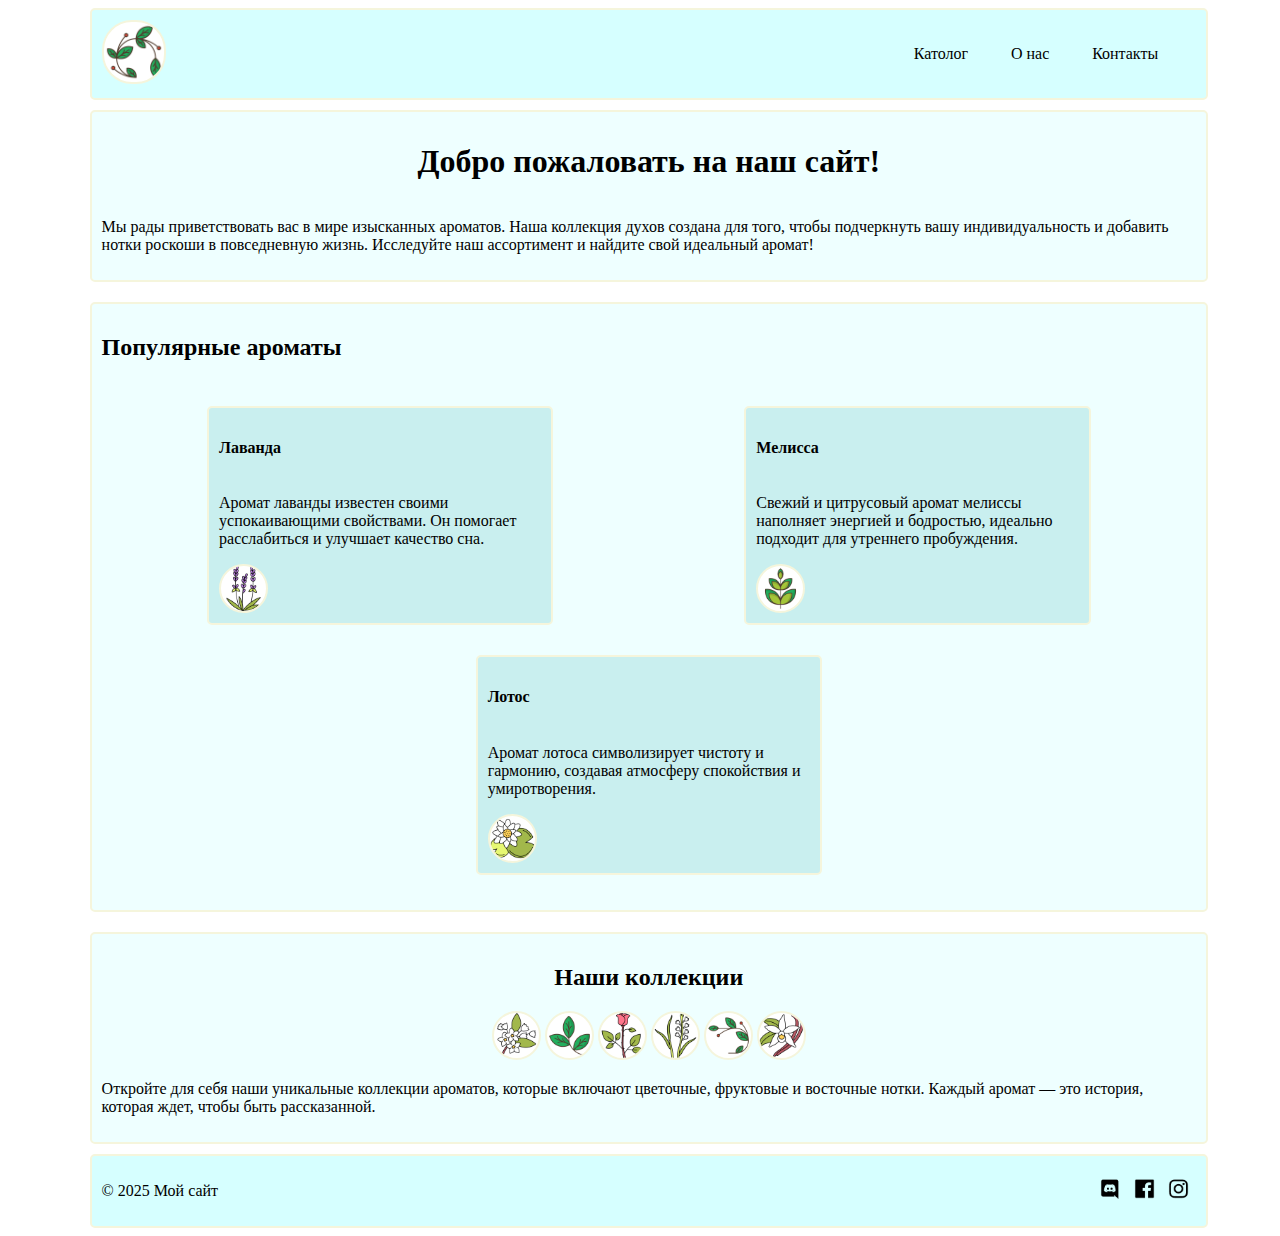
<file: index.html>
<!DOCTYPE html>
<html lang="ru">
<head>
    <meta charset="UTF-8">
    <meta name="viewport" content="width=device-width, initial-scale=1.0">
    <link rel="stylesheet" href="assets/main-style.css">
    <title>Главная страница</title>
</head>
<body>
    <header class="header_content">
        <div class="header__logo">
            <img src="assets/images/logo.png" class="logo_img"/>
        </div>
        <nav class="header__nav">
            <ul class="link_list">
                <li class="nav_link"><a href="pages/HomePage.html">Католог</a></li>
                <li class="nav_link"><a href="pages/AboutPage.html">О нас</a></li>
                <li class="nav_link"><a href="pages/ContactsPage.html">Контакты</a></li>
            </ul>
        </nav>
    </header>
    <main class="main">
        <section class="first_content">
            <h1>Добро пожаловать на наш сайт!</h1>
            <p>Мы рады приветствовать вас в мире изысканных ароматов. Наша коллекция духов создана для того, чтобы подчеркнуть вашу индивидуальность и добавить нотки роскоши в повседневную жизнь. Исследуйте наш ассортимент и найдите свой идеальный аромат!</p>
        </section>
        
        <section class="second_content">
            <h2>Популярные ароматы</h2>
            <div class="content_contain">
                <div class="content_item">
                    <h4>Лаванда</h4>
                    <p>Аромат лаванды известен своими успокаивающими свойствами. Он помогает расслабиться и улучшает качество сна.</p>
                    <img src="assets/images/lavender.png" class="flower_img"/>
                </div>
                <div class="content_item">
                    <h4>Мелисса</h4>
                    <p>Свежий и цитрусовый аромат мелиссы наполняет энергией и бодростью, идеально подходит для утреннего пробуждения.</p>
                    <img src="assets/images/leaves2.png" class="flower_img"/>
                </div>
                <div class="content_item">
                    <h4>Лотос</h4>
                    <p>Аромат лотоса символизирует чистоту и гармонию, создавая атмосферу спокойствия и умиротворения.</p>
                    <img src="assets/images/lotus.png" class="flower_img"/>
                </div>

            </div>
           
        </section>
        
        <section class="therd_content">
            <h2>Наши коллекции</h2>
            <div class="">
                <img src="assets/images/jasmine.png" class="flower_img"/>
                <img src="assets/images/leaves.png" class="flower_img"/>
                <img src="assets/images/rose.png" class="flower_img"/>
                <img src="assets/images/tuberose.png" class="flower_img"/>
                <img src="assets/images/leaves4.png" class="flower_img"/>
                <img src="assets/images/vanilla.png" class="flower_img"/>
            </div>
            <p>Откройте для себя наши уникальные коллекции ароматов, которые включают цветочные, фруктовые и восточные нотки. Каждый аромат — это история, которая ждет, чтобы быть рассказанной.</p>
        </section>
    </main>
    <footer class="footer_content">
        <p>© 2025 Мой сайт</p>
        <div class="footer_socials">
            <img src="assets/images/social_discord.png" class="socials_img"/>
            <img src="assets/images/social_facebook.png" class="socials_img"/>
            <img src="assets/images/social_Instagram.png" class="socials_img"/>
            <!-- <a href="https://www.flaticon.com/ru/free-icons/" title="ветвь иконки">Ветвь иконки от edt.im - Flaticon</a> -->
        </div>
    </footer>
</body>
</html>
</file>
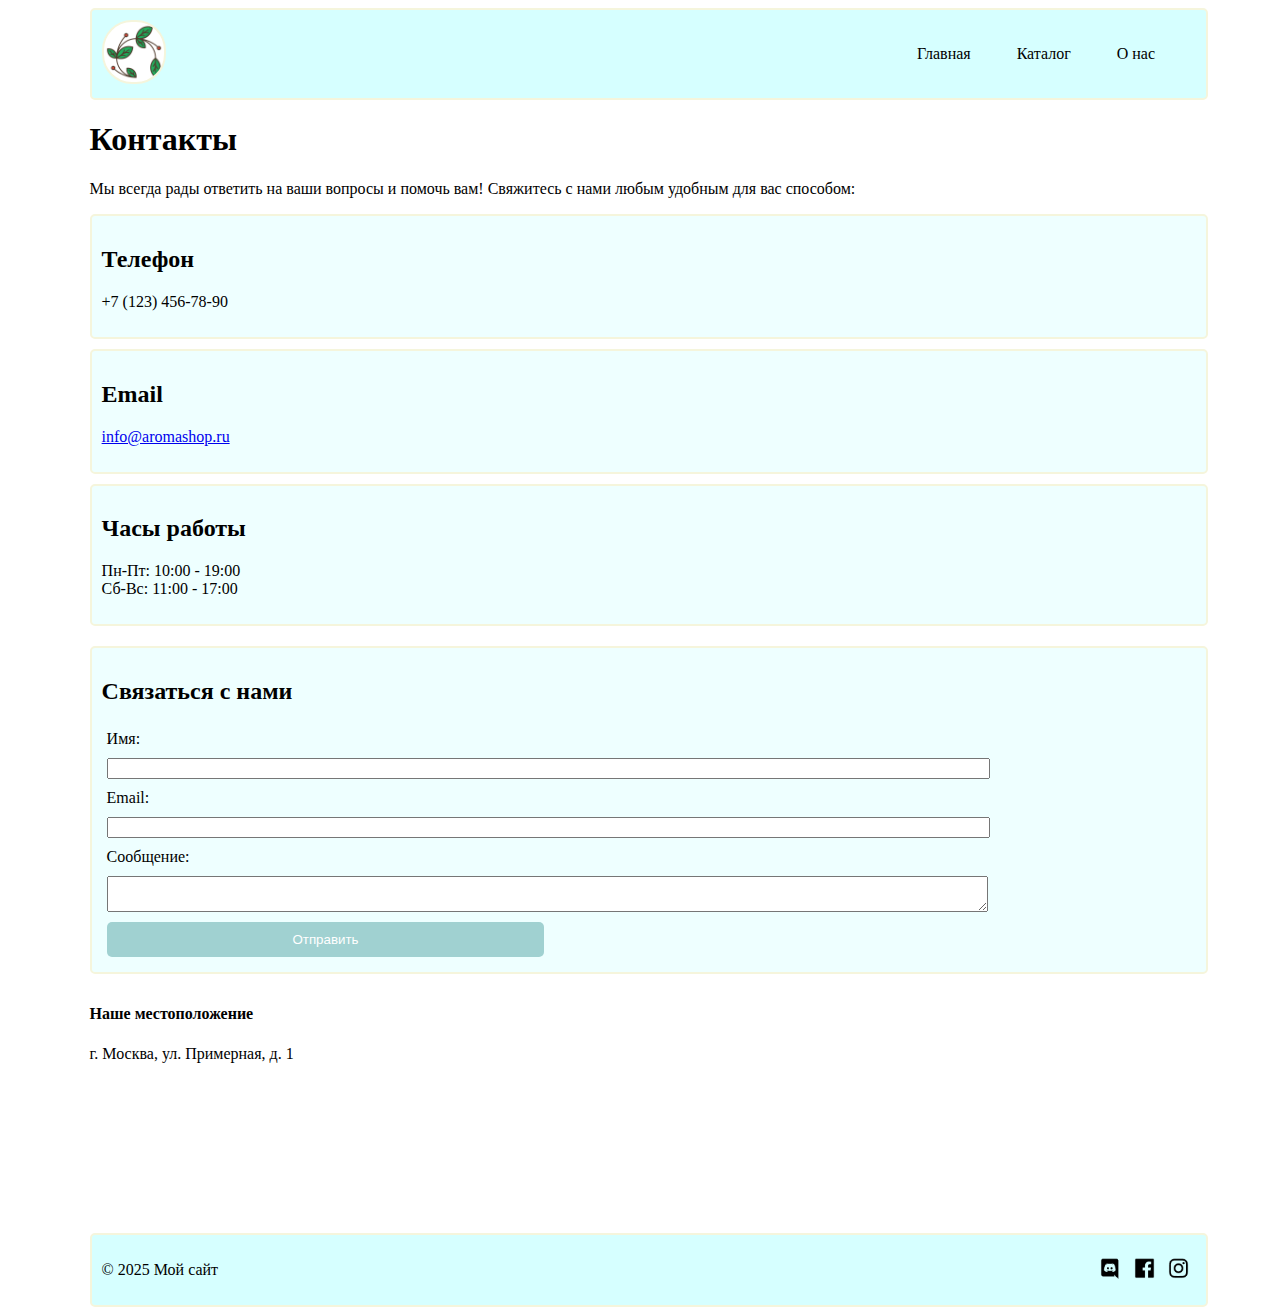
<file: pages/ContactsPage.html>
<!DOCTYPE html>
<html lang="ru">
<head>
    <meta charset="UTF-8">
    <meta name="viewport" content="width=device-width, initial-scale=1.0">
    <link rel="stylesheet" href="../assets/main-style.css">
    <title>Контакты</title>
</head>
<body>
    <header class="header_content">
        <div class="header__logo">
            <img src="../assets/images/logo.png" class="logo_img"/>
        </div>
        <nav class="header__nav">
            <ul class="link_list">
                <li class="nav_link"><a href="../index.html">Главная</a></li>
                <li class="nav_link"><a href="HomePage.html">Каталог</a></li>
                <li class="nav_link"><a href="AboutPage.html">О нас</a></li>
            </ul>
        </nav>
    </header>
    
    <main class="main">
        <section class="contact_content">
            <h1>Контакты</h1>
            <p>Мы всегда рады ответить на ваши вопросы и помочь вам! Свяжитесь с нами любым удобным для вас способом:</p>
            
            
            <div class="contact_info">
                <h2>Телефон</h2>
                <p>+7 (123) 456-78-90</p>
            </div>
            
            <div class="contact_info">
                <h2>Email</h2>
                <p><a href="mailto:info@aromashop.ru">info@aromashop.ru</a></p>
            </div>
            
            <div class="contact_info">
                <h2>Часы работы</h2>
                <p>Пн-Пт: 10:00 - 19:00<br>Сб-Вс: 11:00 - 17:00</p>
            </div>
        </section>

        <section class="form_content">
            <h2>Связаться с нами</h2>
            <form action="#" method="post" class="form_to_talk">
                <label for="name" class="form_lable">Имя:</label>
                <input type="text" id="name" name="name" required class="form_input">

                <label for="email" class="form_lable">Email:</label>
                <input type="email" id="email" name="email" required class="form_input">

                <label for="message" class="form_lable">Сообщение:</label>
                <textarea id="message" name="message" required class="form_input"></textarea>

                <button type="submit" class="sbmt_btn">Отправить</button>
            </form>

        </section>

        <section class="location_map">
            <h4>Наше местоположение</h4>
            <p>г. Москва, ул. Примерная, д. 1</p>
            <iframe
                src="https://www.google.com/maps/embed?pb=!1m18!1m12!1m3!1d2244.1234567890123!2d37.6173!3d55.7558!2m3!1f0!2f0!3f0!3m2!1i1024!2i768!4f13.1!3m3!1m2!1s0x46b54a1d1a1a1a1a%3A0x1a1a1a1a1a1a1a1a!2z0JzQvtC70YzQutC-0LrQu9C-0YHRgtC-0YjQuC3Q!5e0!3m2!1sru!2sru!4v1234567890123"
                width="95%" height="40%" style="border:0;" allowfullscreen="" loading="lazy"></iframe>
        </section>
    </main>

    <footer class="footer_content">
        <p>© 2025 Мой сайт</p>
        <div class="footer_socials">
            <img src="../assets/images/social_discord.png" class="socials_img"/>
            <img src="../assets/images/social_facebook.png" class="socials_img"/>
            <img src="../assets/images/social_Instagram.png" class="socials_img"/>
        </div>
    </footer>
</body>
</html>
<style>
.contact_info{

    width: 95%;
    margin: 10px 0 10px 0 ;
    padding: 10px;
    border: 2px solid beige;
    border-radius: 5px;
    background-color: rgb(238, 255, 255);

}

.form_content{
    display: flex;
    justify-content: center;
    /* align-items: center; */
    flex-direction: column;

    width: 95%;
    margin: 10px 0 10px 0 ;
    padding: 10px;
    border: 2px solid beige;
    border-radius: 5px;
    background-color: rgb(238, 255, 255);

}

.form_to_talk{
    display: flex;
    justify-content: center;
    flex-direction: column;

}

.form_lable{
    margin: 5px;

}

.form_input{
    margin: 5px;
    max-width: 80%;

}

.sbmt_btn{
    
    border: none;
    border-radius: 5px;
    color: white;
    background-color: rgb(160, 209, 209);
    height: 35px;
    width: 40%;
    margin: 5px;
}

</style>
</file>
<file: assets/main-style.css>
body{
    font-family: "Indie Flower", cursive;
    font-style: normal;

    display: flex;
    flex-direction: column;
    margin-left: 7%;
    margin-right: 3%;
}

.main{
    display: flex;
    flex-direction: column;

}

.header_content{
    display: flex;
    justify-content: space-between;
    align-items: center;

    width: 95;
    justify-content: space-between;
    align-items: center;

    width: 95%;
    padding: 10px;
    border: 2px solid beige;
    border-radius: 5px;
    background-color: rgb(214, 255, 255);
}

.link_list{
    display: flex;
    justify-content: space-evenly;
    width: 20em;
}

.nav_link{
    list-style: none;
    margin: 5px;
}
.nav_link a {
    color: black;
    text-decoration: none; 
}

.first_content {
    display: flex;
    flex-direction: column;
    justify-content: center;
    align-items: center;

    width: 95%;
    margin: 10px 0 10px 0 ;
    padding: 10px;
    border: 2px solid beige;
    border-radius: 5px;
    background-color: rgb(238, 255, 255);

}

.second_content{
    display: flex;
    flex-direction: row;
    /* justify-content: center; */
    align-items: center;
    flex-wrap: wrap;

    width: 95%;
    margin: 10px 0 10px 0 ;
    padding: 10px;
    border: 2px solid beige;
    border-radius: 5px;
    background-color: rgb(238, 255, 255);

}

.content_contain{
    display: flex;
    flex-direction: row;
    justify-content: space-around;
    align-items: center;
    flex-wrap: wrap;

    padding: 10px;
}

.therd_content{
    display: flex;
    flex-direction: column;
    justify-content: center;
    align-items: center;
    flex-wrap: wrap;

    width: 95%;
    margin: 10px 0 10px 0 ;
    padding: 10px;
    border: 2px solid beige;
    border-radius: 5px;
    background-color: rgb(238, 255, 255);

}

.content_item{    
    display: flex;
    flex-direction: column;
    /* justify-content: center; */
    /* align-items: center; */

    width: 30%;
    margin: 10px 0 10px 0 ;
    padding: 10px;
    margin: 15px;
    border: 2px solid beige;
    border-radius: 5px;
    background-color: rgb(201, 239, 239);

}


.footer_content{
    display: flex;
    justify-content: space-between;
    align-items: center;

    width: 95%;
    padding: 10px;
    border: 2px solid beige;
    border-radius: 5px;
    background-color: rgb(214, 255, 255);

}

.logo_img{
    border: 2px solid beige;
    border-radius: 30px;
    background-color: rgb(255, 255, 255);

    width: 60px;
}


.flower_img{
    width: 45px;
    border: 2px solid beige;
    border-radius: 30px;
    background-color: rgb(255, 255, 255);

}

.socials_img{
    width: 25px;
    margin-right: 5px;
}
</file>
